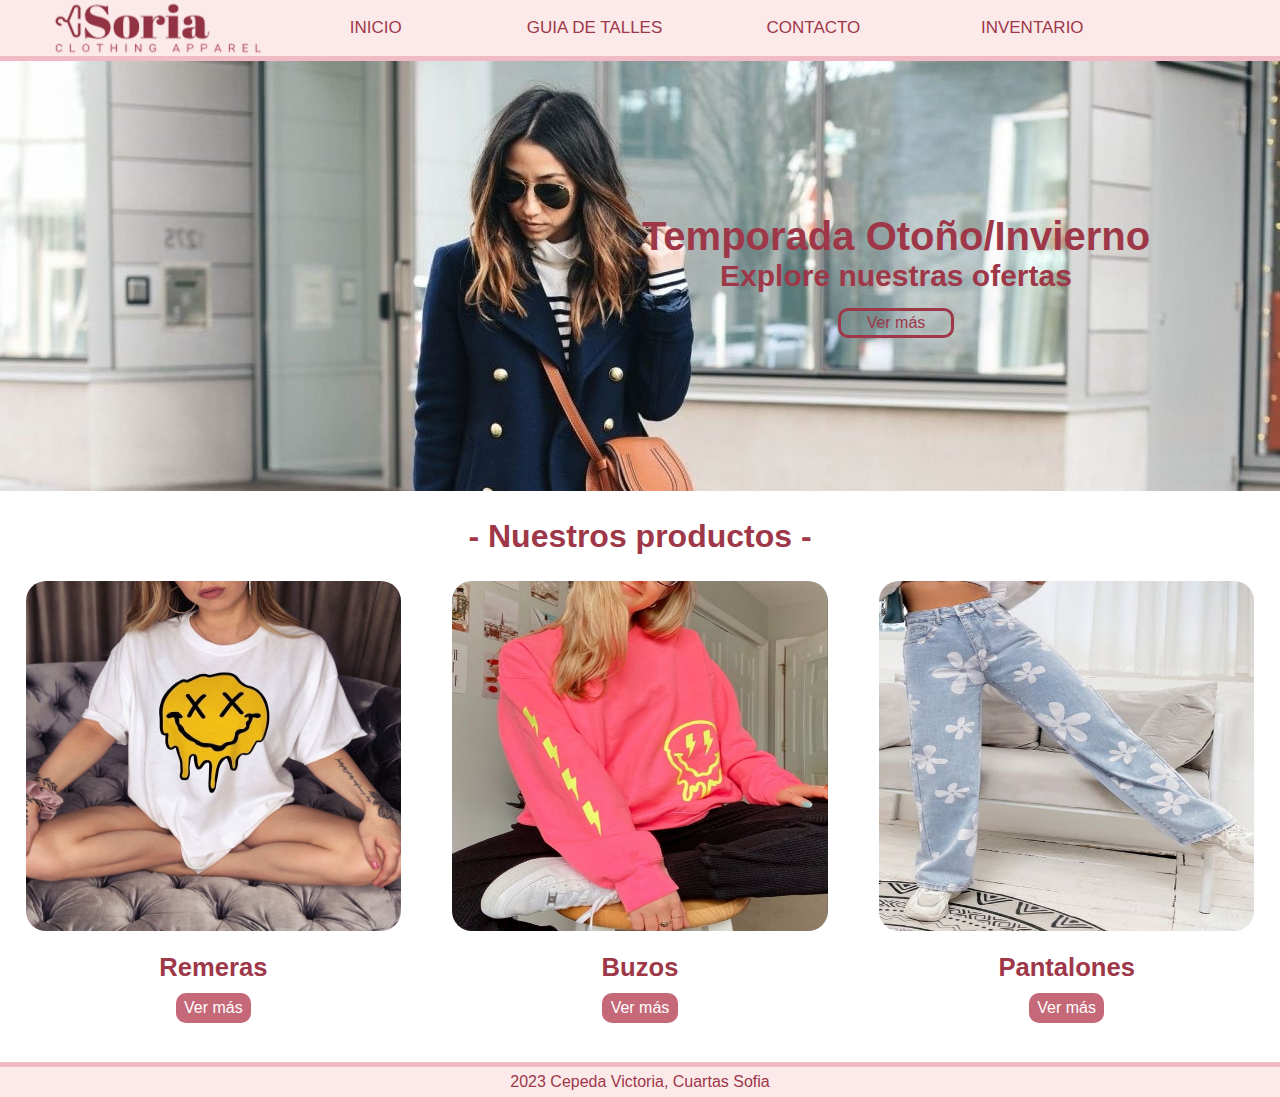
<file: index.html>
<!DOCTYPE html>
<html lang="en">

<head>
    <meta charset="UTF-8">
    <meta http-equiv="X-UA-Compatible" content="IE=edge">
    <meta name="viewport" content="width=device-width, initial-scale=1.0">
    <link rel="stylesheet" href="css/style.css">
    <link rel="icon" href="images/Mundi_logo.png">
</head>

<body>
    <nav>
        <div class="barra">
            <div class="btnMenu"><a>☰</a></div>
            <img src="images/Logo_principal.png" alt="">
        </div>
        <ul class="navegacion">
            <li class="item">Inicio</li>
            <li class="item"><a href="talles.html">Guia de talles</a></li>
            <li class="item"><a href="contacto.html">Contacto</a></li>
            <li class="item"><a href="inventario.html">inventario</a></li>
        </ul>
    </nav>

    <header>
        <div class="home-banner-info-container">
            <h1 class="home-txt">Temporada Otoño/Invierno</h1>
            <h4 class="home-txt-2">Explore nuestras ofertas</h4>
            <button class="home-banner-btn">Ver más</button>
        </div>
    </header>
    <h2 class="subtitulo">- Nuestros productos -</h2>
    <div class="home-products-conteiner">
        <div class="product">
            <div>
                <img src="images/Remera.JPEG" alt="imagen de remera">
                <h2>Remeras</h2>
                <button>Ver más</button>
            </div>
        </div>
        <div class="product">
            <div>
                <img src="images/buzo.jpeg" alt="imagen de buzo">
                <h2>Buzos</h2>
                <button>Ver más</button>
            </div>
        </div>
        <div class="product">
            <div>
                <img src="images/pantalon.jpeg" alt="imagen de buzo">
                <h2>Pantalones</h2>
                <button>Ver más</button>
            </div>
        </div>

    </div>
    <footer>2023 Cepeda Victoria, Cuartas Sofia</footer>
    <script src="js/main.js"></script>
</body>

</html>
</file>
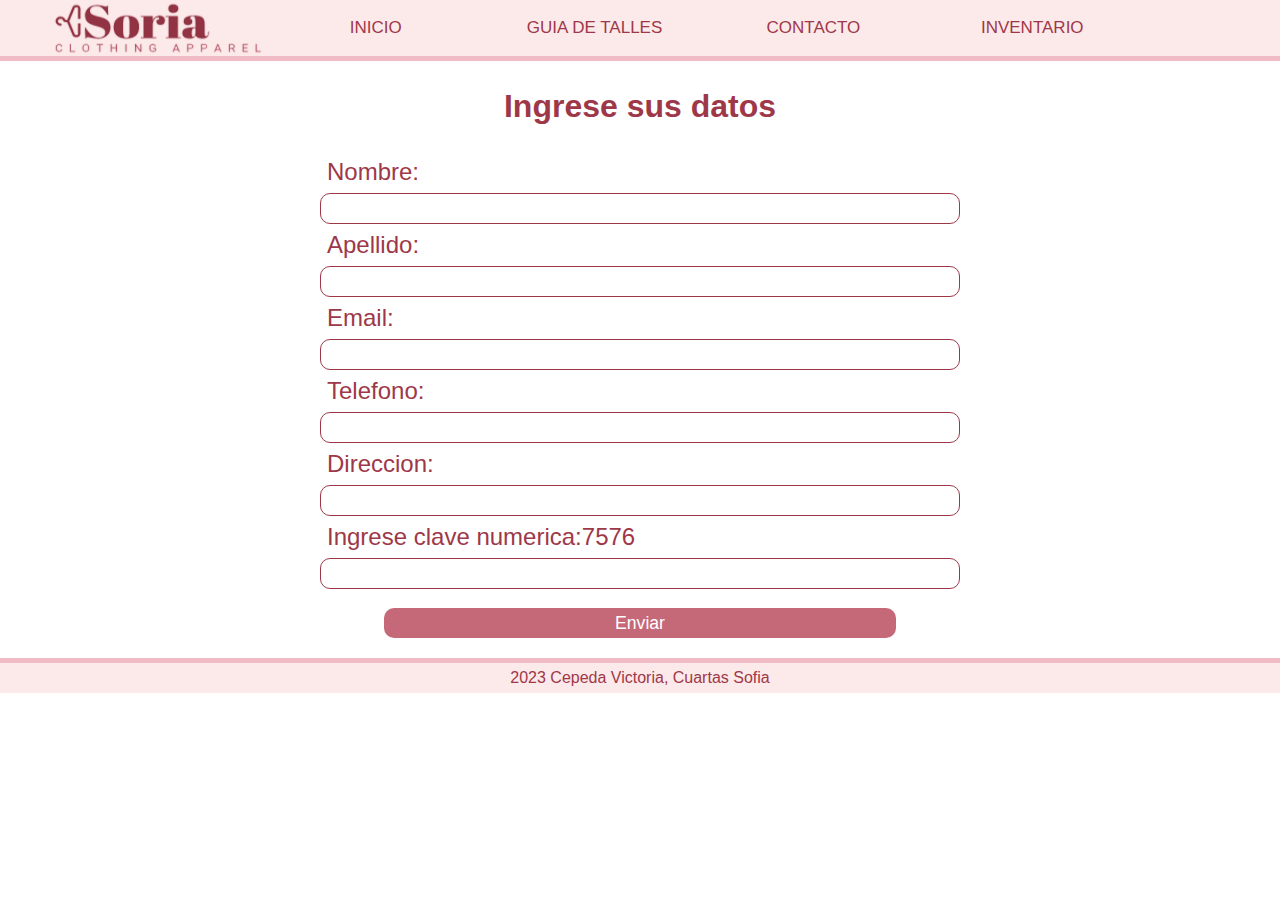
<file: contacto.html>
<!DOCTYPE html>
<html lang="en">

<head>
    <meta charset="UTF-8">
    <meta http-equiv="X-UA-Compatible" content="IE=edge">
    <meta name="viewport" content="width=device-width, initial-scale=1.0">
    <link rel="stylesheet" href="css/style.css">
    <link rel="icon" href="images/Mundi_logo.png">
</head>

<body>
    <nav>
        <div class="barra">
            <div class="btnMenu"><a>☰</a></div>
            <img src="images/Logo_principal.png" alt="">
        </div>
        <ul class="navegacion">
            <li class="item"><a href="index.html">Inicio</a></li>
            <li class="item"><a href="talles.html">Guia de talles</a></li>
            <li class="item">Contacto</li>
            <li class="item"><a href="inventario.html">inventario</a></li>
        </ul>
    </nav>


    <h2 class="subtitulo">Ingrese sus datos</h2>
    <form id="formularioContacto">
        <label for="nombre">Nombre:</label>
        <input type="text" name="nombre" required>

        <label for="apellido">Apellido:</label>
        <input type="text" name="apellido" required>

        <label for="email">Email:</label>
        <input type="email" name="email" required>

        <label for="telefono">Telefono:</label>
        
        <input type="number" name="telefono" required>

        <label for="direccion">Direccion:</label>
        <input type="text" name="direccion" required>

        <label for="captcha" id="txt-captcha"></label>
        <input type="number" id="captcha" name="captcha" required>

        <button id="btn-enviar">Enviar</button>
        <script src="js/contacto.js"></script>
    </form>
    
    <footer class="footerBottom">2023 Cepeda Victoria, Cuartas Sofia</footer>
    <script src="js/main.js"></script>
</body>

</html>
</file>
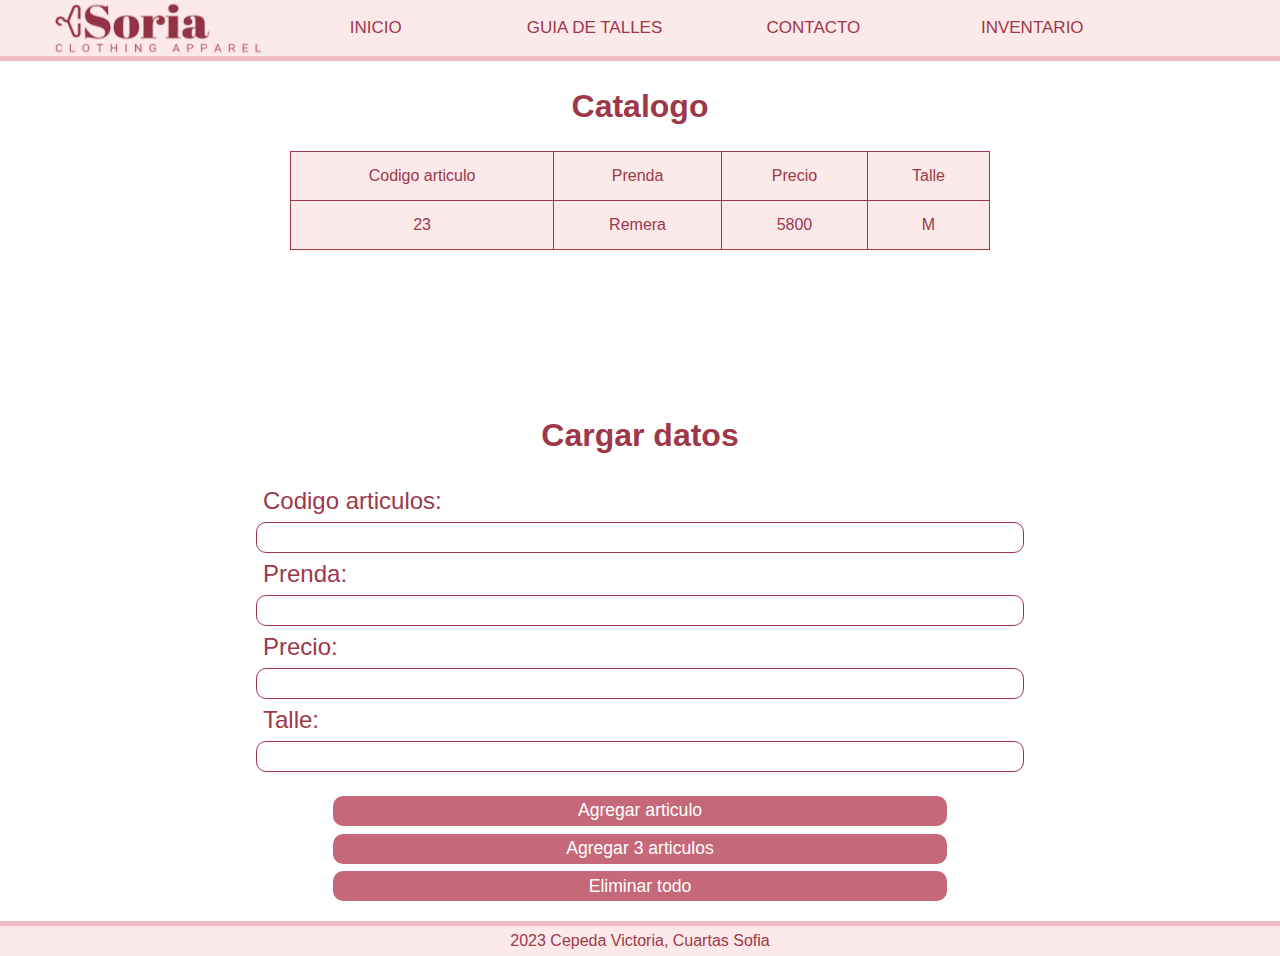
<file: inventario.html>
<!DOCTYPE html>
<html lang="en">

<head>
    <meta charset="UTF-8">
    <meta http-equiv="X-UA-Compatible" content="IE=edge">
    <meta name="viewport" content="width=device-width, initial-scale=1.0">
    <link rel="stylesheet" href="css/style.css">
    <link rel="icon" href="images/Mundi_logo.png">
</head>

<body>
    <nav>
        <div class="barra">
            <div class="btnMenu"><a>☰</a></div>
            <img src="images/Logo_principal.png" alt="">
        </div>
        <ul class="navegacion">
            <li class="item"><a href="index.html">Inicio</a></li>
            <li class="item"><a href="talles.html">Guia de talles</a></li>
            <li class="item"><a href="contacto.html">Contacto</a></li>
            <li class="item">inventario</li>
        </ul>
    </nav>
    <h2 class="subtitulo">Catalogo</h2>
    <div class="tablaDinamica">
        <div class="scrollTabla">
            <table>
                <thead>
                    <td>Codigo articulo</td>
                    <td>Prenda</td>
                    <td>Precio</td>
                    <td>Talle</td>
                </thead>
                <tbody id="tablaCatalogo"></tbody>
            </table>
        </div>
    </div>
    <form class="formularioCatalogo">
        <h2 class="subtitulo">Cargar datos</h2>
        <div>
            <label for="codigoArticulo">Codigo articulos:</label>
            <input class="jsCampoArticulo" type="text" id="codigoArticulo">
        </div>
        <div>
            <label for="prenda">Prenda:</label>
            <input class="jsCampoArticulo" type="text" id="prenda">
        </div>
        <div>
            <label for="precio">Precio:</label>
            <input class="jsCampoArticulo" type="text" id="precio">
        </div>
        <div>
            <label for="talle">Talle:</label>
            <input class="jsCampoArticulo" type="text" id="talle">
        </div>
        <div class="botonera">
            <button id="agregar">Agregar articulo</button>
            <button id="agregar3">Agregar 3 articulos</button>
            <button id="eliminar">Eliminar todo</button>
        </div>
    </form>
    <footer>2023 Cepeda Victoria, Cuartas Sofia</footer>
    <script src="js/main.js"></script>
    <script src="js/inventario.js"></script>
</body>
</file>
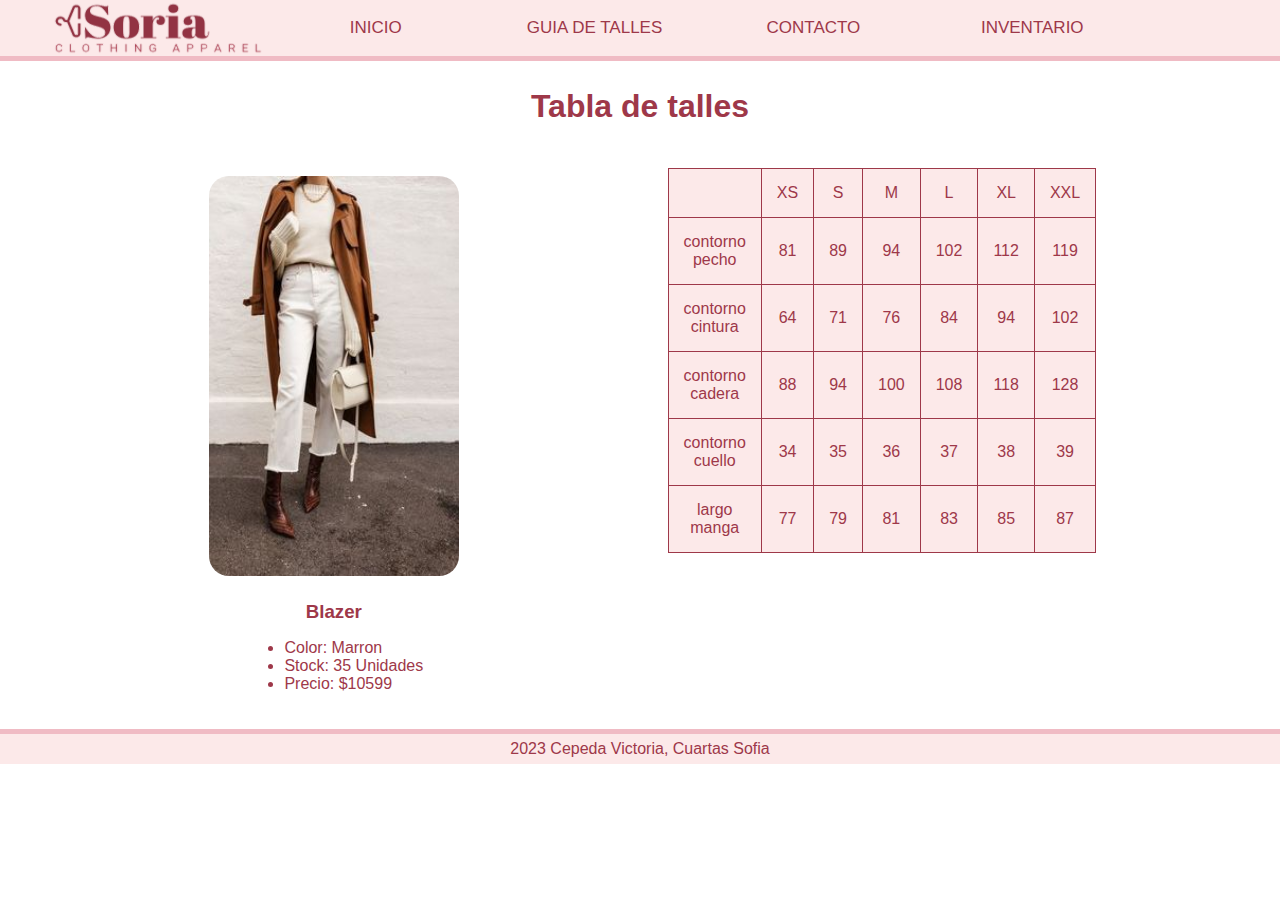
<file: talles.html>
<!DOCTYPE html>
<html lang="en">

<head>
    <meta charset="UTF-8">
    <meta http-equiv="X-UA-Compatible" content="IE=edge">
    <meta name="viewport" content="width=device-width, initial-scale=1.0">
    <link rel="stylesheet" href="css/style.css">
    <link rel="icon" href="images/Mundi_logo.png">
</head>

<body>
    <nav>
        <div class="barra">
            <div class="btnMenu"><a>☰</a></div>
            <img src="images/Logo_principal.png" alt="">
        </div>
        <ul class="navegacion">
            <li class="item"><a href="index.html">Inicio</a></li>
            <li class="item">Guia de talles</li>
            <li class="item"><a href="contacto.html" class="sacarLink">Contacto</a></li>
            <li class="item"><a href="inventario.html">inventario</a></li>
        </ul>
    </nav>
    <h2 class="subtitulo">Tabla de talles</h2>
    <div class="container-product">
        <div class="product-detail">
            <img src="images/modelo-talles.jpeg" alt="modelo con ropa de Otoño">
            <h3>Blazer</h3>
            <ul>
                <li>Color: Marron</li>
                <li>Stock: 35 Unidades</li>
                <li>Precio: $10599</li>
            </ul>
        </div>
        <div class="scrollTabla">
            <table>
                <tbody>
                    <tr>
                        <td></td>
                        <td>XS</td>
                        <td>S</td>
                        <td>M</td>
                        <td>L</td>
                        <td>XL</td>
                        <td>XXL</td>
                    </tr>
                    <tr>
                        <td>contorno pecho</td>
                        <td>81</td>
                        <td>89</td>
                        <td>94</td>
                        <td>102</td>
                        <td>112</td>
                        <td>119</td>
                    </tr>
                    <tr>
                        <td>contorno cintura</td>
                        <td>64</td>
                        <td>71</td>
                        <td>76</td>
                        <td>84</td>
                        <td>94</td>
                        <td>102</td>
                    </tr>
                    <tr>
                        <td>contorno cadera</td>
                        <td>88</td>
                        <td>94</td>
                        <td>100</td>
                        <td>108</td>
                        <td>118</td>
                        <td>128</td>
                    </tr>
                    <tr>
                        <td>contorno cuello</td>
                        <td>34</td>
                        <td>35</td>
                        <td>36</td>
                        <td>37</td>
                        <td>38</td>
                        <td>39</td>
                    </tr>
                    <tr>
                        <td>largo manga</td>
                        <td>77</td>
                        <td>79</td>
                        <td>81</td>
                        <td>83</td>
                        <td>85</td>
                        <td>87</td>
                    </tr>

                </tbody>
            </table>
        </div>
    </div>


    <footer>2023 Cepeda Victoria, Cuartas Sofia</footer>
    <script src="js/main.js"></script>
</body>

</html>
</file>
<file: css/style.css>
body {
    margin: 0%;
    padding: 0%;
    border: 0%;
    font-family: Arial, Helvetica, sans-serif;
}

nav {
    width: 100%;
    display: flex;
    flex-direction: column;
    background-color: rgb(252, 233, 233);
    border-bottom: 5px solid rgb(240, 187, 196);
}

.barra img {
    margin-left: 9%;
    width: 250px;
    height: 50px;
}    

.btnMenu {
    color: rgb(158, 56, 73);
    padding: 15px;
}

.btnMenu a {
    text-decoration: none;
}

.barra{
    display: flex;
    flex-direction: row;
}    

ul.navegacion {
    display: none;
    flex-direction: column;
}    

ul.navegacion.show {
    display: flex;
}    

.navegacion {
    position: absolute;
    width: 100%;
    padding: 0;
    font-size: 80%;
    margin-top: 56px;
}    

.navegacion li {
    background-color: rgb(252, 233, 233);
    margin-right: 30px;
    padding: 10px;
    list-style: none;
    border: 1px transparent;
}    

.navegacion li a {
    text-decoration: none;
    color: rgb(158, 56, 73);
}    

.navegacion a {
    text-decoration: none;
}

.navegacion.show {
    display: flex;
}

.item {
    width: 100%;
    list-style: none;
    color: rgb(158, 56, 73);
    padding: 20px;
    text-transform: uppercase;
}

.home-txt,.home-txt-2 {
    margin: 0;
    font-size: 140%;
    color: rgb(252, 233, 233);
}

.home-banner-btn {
    color:  rgb(252, 233, 233);
    margin-top: 2%;
    border-radius: 10px;
    border: 3px solid  rgb(252, 233, 233);
    background-color: transparent;
}

.home-banner-btn:hover {
    background-color:  rgba(139, 102, 102, 0.8);
    color: rgb(255, 255, 255);
}

.home-banner-info-container {
    display: flex;
    flex-direction: column;
    align-items: center;
    margin-bottom: 10%;
    width: 80%;
}

.subtitulo {
    text-align: center;
    color: rgb(158, 56, 73);
    font-size: 140%;
}

header {
    display: flex;
    justify-content: center;
    align-items: flex-end;
    height: 250px;
    background: linear-gradient(rgba(105, 73, 73, 0.38), rgba(102, 56, 56, 0.8)), url(../images/imagen-modelo-principal.jpeg);
    background-repeat: no-repeat;
    background-size: cover;
}

img {
    width: 80%;
    height: 200px;
    border-radius: 20px;
}

.product {
    border: 0%;
    padding: 0%;
    margin: 2%;
    margin-bottom: 0%;
    margin-top: 0%;
}

.product div {
    text-align: center;
    font-size: 90%;
    color: rgb(158, 56, 73);
}

.botonera button,#btn-enviar{
    width: 100%;
    margin-top: 5px;
}

.product div button {
    width: 20%;
    margin-bottom: 5%;
}

.product div h2 {
    margin: 0%;
    font-size: 140%;
}

.botonera{
    display: flex;
    flex-direction: column;
    margin: 0 20px 0 10px;
}

button {
    color: white;
    background-color: rgb(197, 105, 120);
    font-size: 1rem;
    border-radius: 10px;
    border: 0;
    height: 50px;
}

button:hover {
    background-color: rgb(158, 56, 73);
}

.product-detail img {
    height: 400px;
    width: 250px;
    margin: 25px;
}

table {
    background-color: rgb(252, 233, 233);
    width: 400px;
    border-collapse: collapse;
    margin-bottom: 140px;
}

tr,td {
    border: 1px solid rgb(158, 56, 73);
    background-color: rgb(252, 233, 233);
    text-align: center;
}

td {
    padding: 15px;
}

tr {
    color: rgb(158, 56, 73);
    text-align: center;
}

.container-product{
    display: flex;
    flex-direction: column;
}

.product-detail {
    display: flex;
    flex-direction: column;
    align-items: center;
}

.product-detail h3,li,p,img {
    margin: 0;
    color: rgb(158, 56, 73);
}

.formularioCatalogo div{
    display: flex;
    flex-direction: column;
    margin: 10px;
}

.scrollTabla{
    overflow:scroll;
}

#formularioContacto {
    display: flex;
    flex-direction: column;
    width: 50%;
    margin: 0 auto;
}

label {
    color: rgb(158, 56, 73);
    border-radius: 20px;
    padding: 7px;
}

input {
    border-radius: 10px;
    padding: 7px;
    border: 1px solid rgb(158, 56, 73);
}

#btn-enviar {
    margin: 7px auto 0 auto;
    font-size: 110%;
}

#btn-enviar:hover {
    background-color: rgb(158, 56, 73);

}

.footerBottom{
    position: absolute;
    bottom: 0;
    width: 100%;
}

footer {
    color: rgb(158, 56, 73);
    margin-top: 20px;
    margin-bottom: 0px;
    display: flex;
    justify-content: center;
    align-items: center;
    text-align: center;
    font-size: 100%;
    background-color: rgb(252, 233, 233);
    border-top: 5px solid rgb(240, 187, 196);
    height: 30px;
}

.colorTablaFila{
    background-color: rgb(245, 84, 172);
    color: rgb(252, 233, 233);
}

@media only screen and (min-width: 600px) {
    .btnMenu {
        display: none;
    }
    
    ul.navegacion {
        display: flex;
        flex-direction: row;
        
    }
    
    .navegacion li{
        display: flex;
        padding: 1.5%;
        justify-content: center;
        width: 16%;
        margin: 0%;
        
    }
    .barra img {
        margin: 0px;
        height: 56px;
    }    
    
    .barra{
        margin-left: 3%;
    }
    
    nav {
        display: flex;
        justify-content: space-around;
    }
    
    .navegacion {
        margin: 10%;
        margin-left: 10%;
        padding: 0;
        display: block;
        justify-content: center;
        width: 90%;
        font-size: 17px;
        align-items: center;
    }
    
    .navegacion :hover {
        background: rgb(240, 187, 196);
    }

    header {
        height: 430px;
        display: flex;
        justify-content: end;
        align-items: center;
        background:  url(../images/imagen-modelo-principal.jpeg);;
    }

    .home-txt {
        font-size: 40px;
        color:  rgb(158, 56, 73);;
    }
    
    .home-txt-2 {
        font-size: 30px;
        color:  rgb(158, 56, 73);;
    }
    
    .subtitulo {
        display: block;
        text-align: center;
        font-size: 200%;
    }

    .home-banner-info-container {
        margin-top: 10%;
        display: flex;
        align-items: center;
        width: 60%;
    }
    
    .home-banner-btn{
        width: 15%;
        height: 30px;
        color:  rgb(158, 56, 73);
        border-color:rgb(158, 56, 73);
    }

    .home-banner-btn:hover{
        background-color: rgb(158, 56, 73);
    }
    .container-product {
        display: flex;
        justify-content: space-evenly;
        align-items: center;
    }
    
    .home-products-conteiner {
        display: flex;
        justify-content: space-around;
    }
    
    .container-product{
        display: flex;
        flex-direction: row;
    }

    .product {
        width: 600px;
        border: 0%;
        padding: 0%;
        margin: 2%;
        margin-bottom: 0%;
        margin-top: 0%;
    }
    
    .product div h2{
        font-size: 1.6rem;
        margin-top: 5%;
        margin-bottom: 3%;
    }
     
    .formularioCatalogo div{
        width: 60%;
        margin: 0;
    }
    
    .product img{
        height: 350px;
    }
    
    img {
        width: 100%;
        height: 60%;
    }
    
    .tablaDinamica{
        display: flex;
        justify-content: center;
    }
    
    .formularioCatalogo{
        display: flex;
        align-items: center;
        flex-direction: column;
    }
    
    label {
        font-size: 150%;
    }

    .scrollTabla{
        overflow: hidden;
    }

     .formularioCatalogo .botonera{
        display: flex;
        align-items: center;
        margin-top: 1rem;
    }

    .botonera button{
        margin-top: 1%;
        font-size: 1.1rem;
        width: 80%;
    }

    button{
        height: 30px;
    }

    #btn-enviar{
        margin-top: 3%;
        width: 80%;
    }

    .footerBottom{
        bottom: auto;
    }

    .tablaDinamica table{
        width: 700px;
    }

}
</file>
